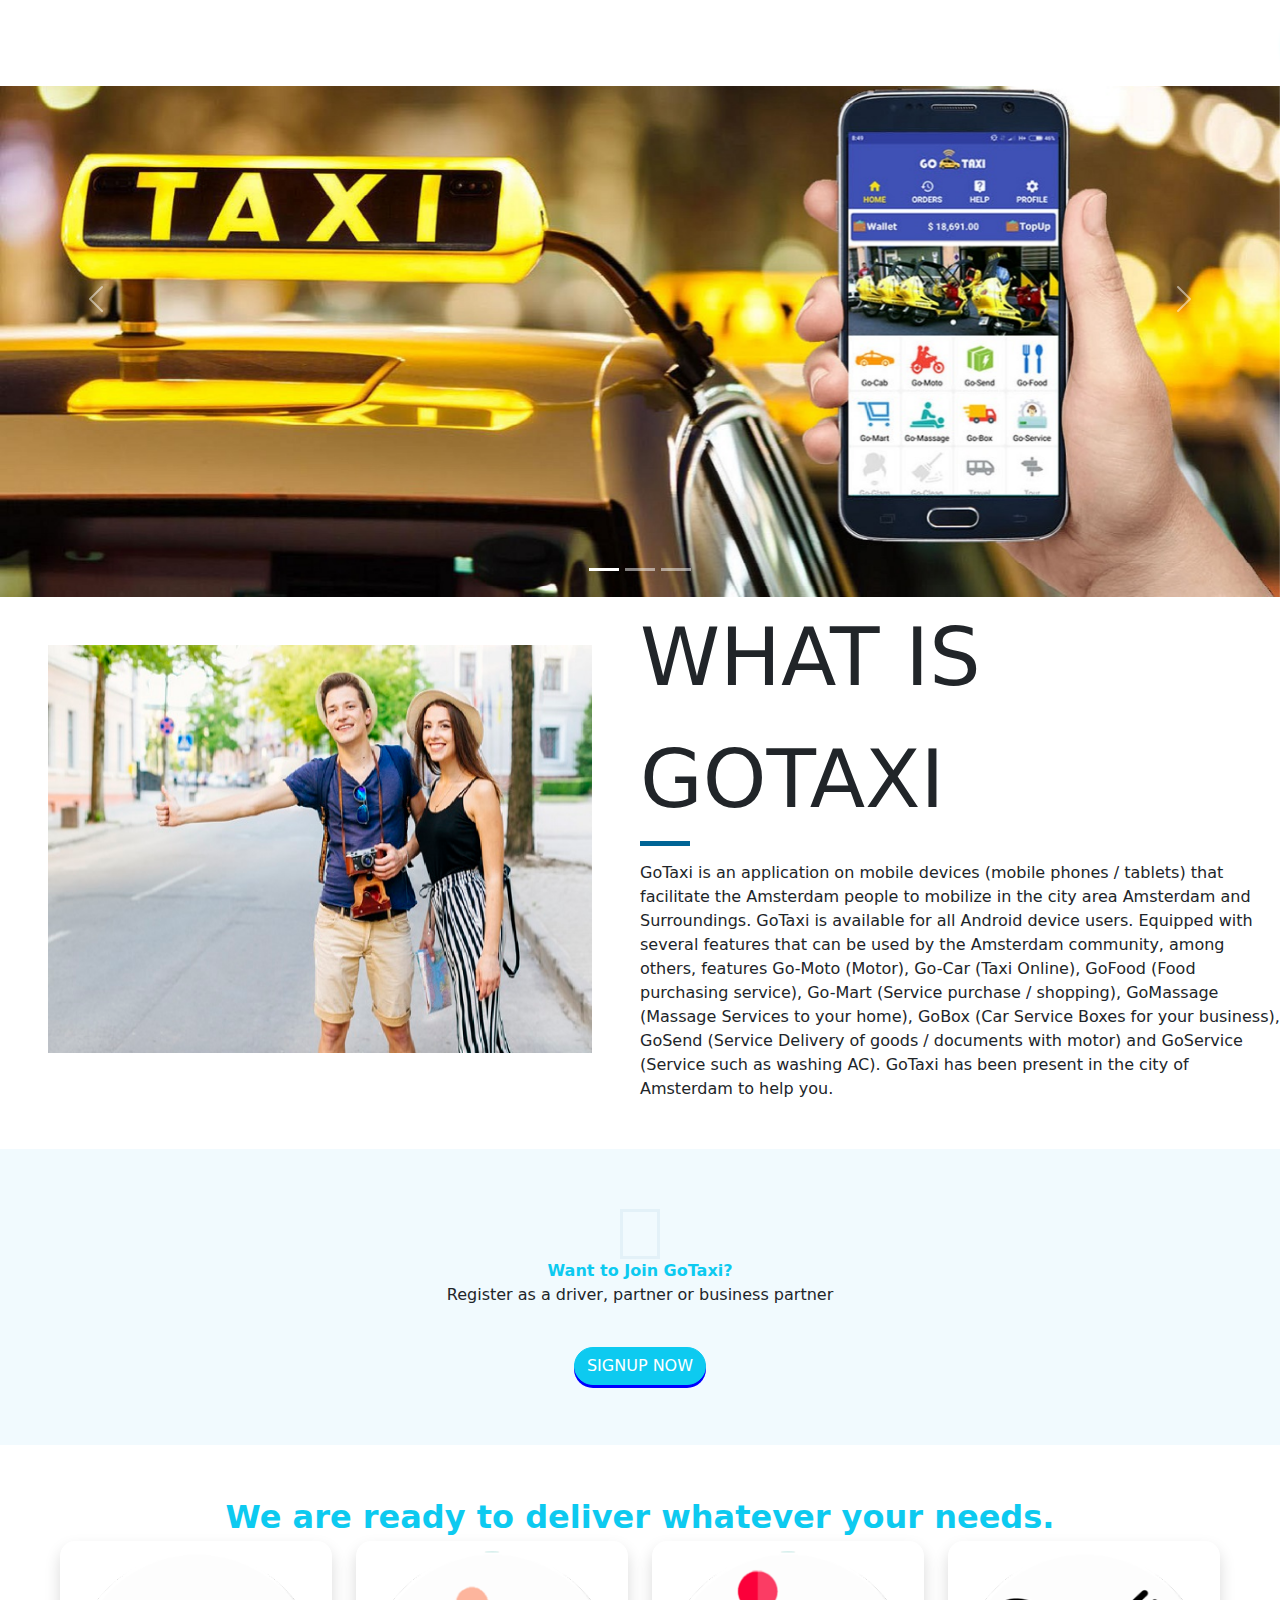
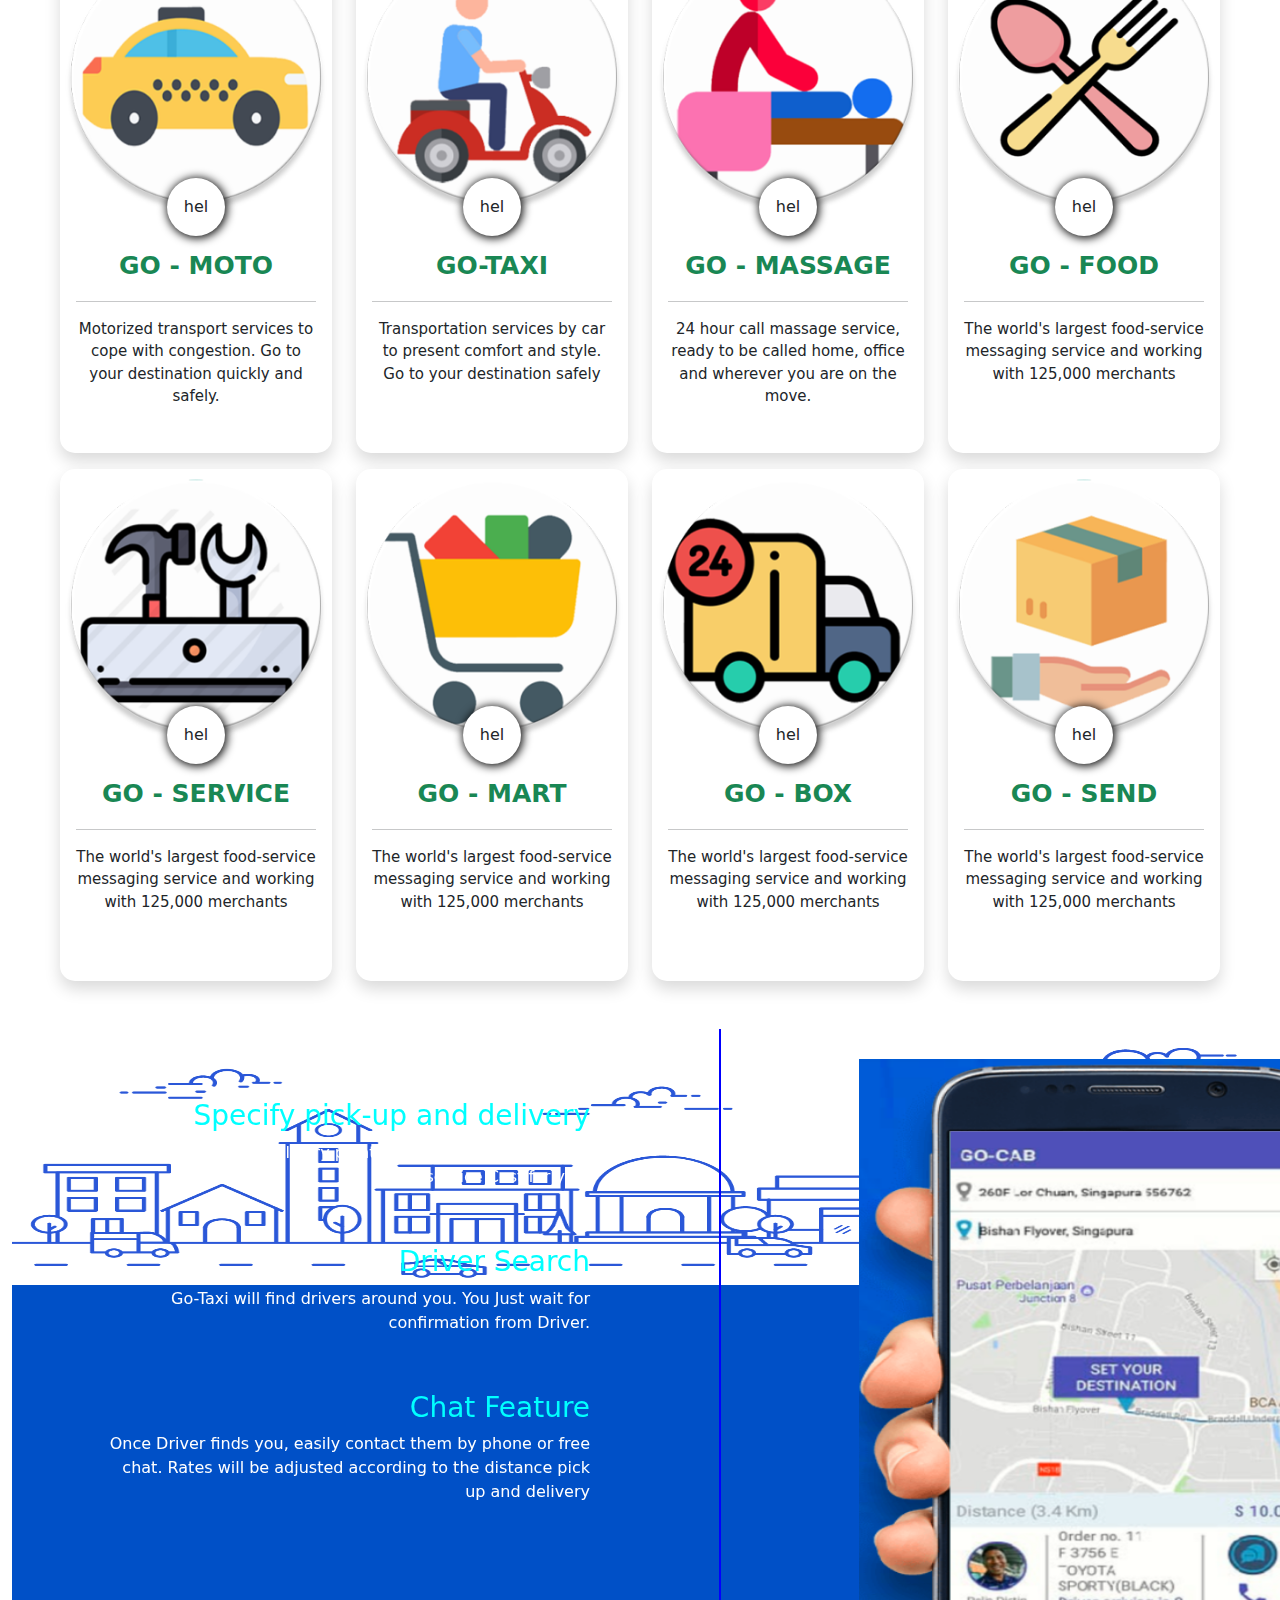
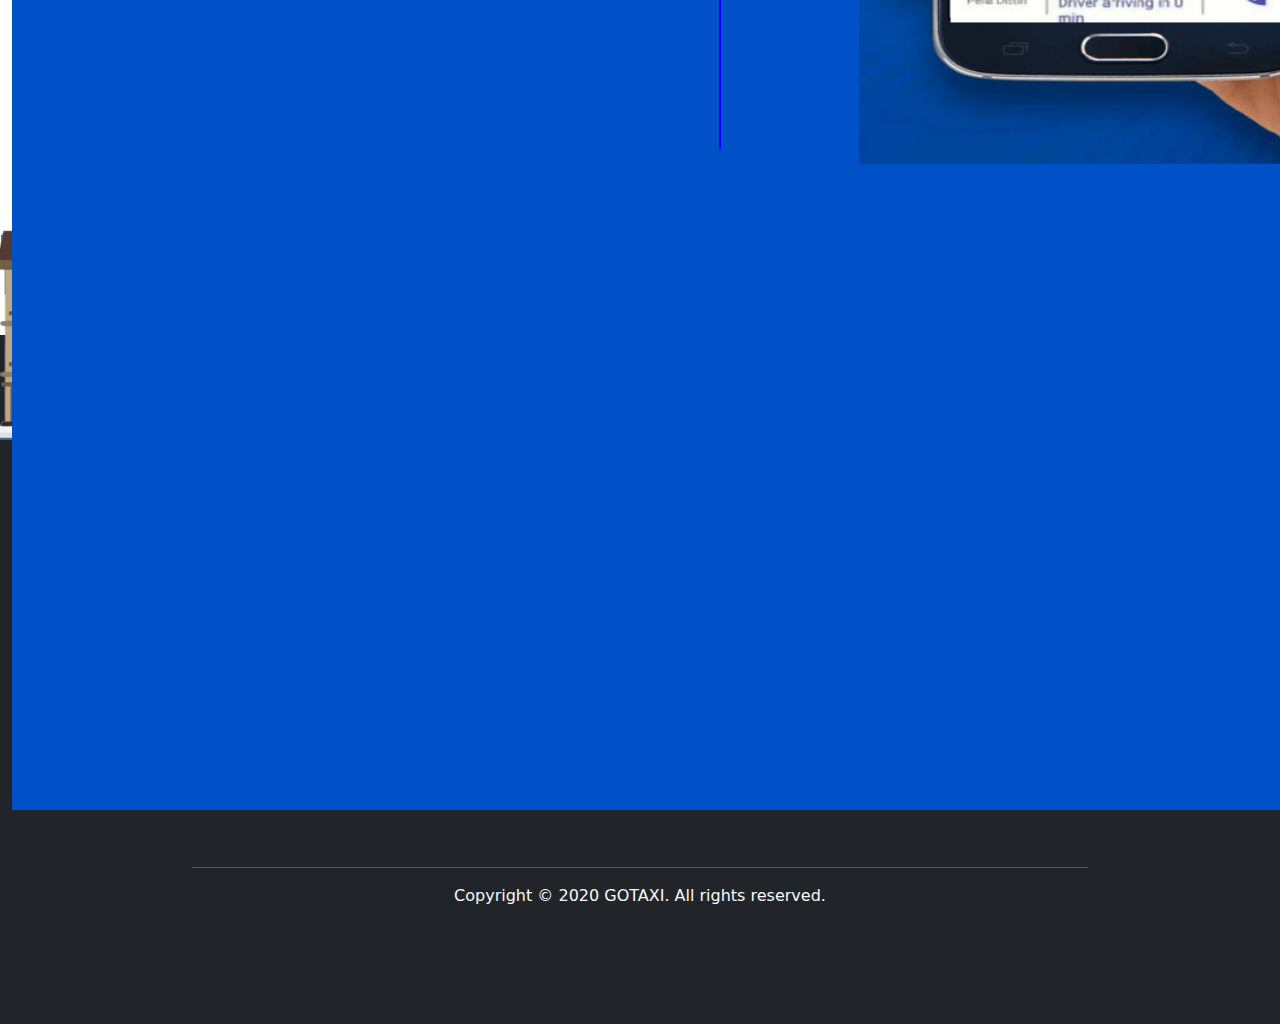
<file: gotaxipictures/index.html>
<!DOCTYPE html>
<html lang="en">

<head>
  <meta charset="UTF-8">
  <meta http-equiv="X-UA-Compatible" content="IE=edge">
  <meta name="viewport" content="width=device-width, initial-scale=1.0">
  <title>Document</title>
  <!-- <link rel="stylesheet" href="bootstrap-5.2.0-beta1-dist/css/bootstrap.css">
    <link rel="stylesheet" href="bootstrap-5.2.0-beta1-dist/js/bootstrap.js"> -->
  <link rel="stylesheet" href="https://cdn.jsdelivr.net/npm/bootstrap@5.2.0/dist/css/bootstrap.min.css">
  <script src="https://cdn.jsdelivr.net/npm/bootstrap@5.1.3/dist/js/bootstrap.bundle.min.js"
    integrity="sha384-ka7Sk0Gln4gmtz2MlQnikT1wXgYsOg+OMhuP+IlRH9sENBO0LRn5q+8nbTov4+1p"
    crossorigin="anonymous"></script>
  <link rel="stylesheet" href="./index.css">
</head>

<body>
  <nav class="navbar navbar-expand-lg bg-white fixed-top">
    <div class="container-fluid col-lg-12 col-md-6 col-sm-12">
      <!-- <a class="navbar-brand" href="#">Navbar</a> -->
      <button class="navbar-toggler" type="button" data-bs-toggle="collapse" data-bs-target="#navbarNav"
        aria-controls="navbarNav" aria-expanded="false" aria-label="Toggle navigation">
        <span class="navbar-toggler-icon"></span>
      </button>
      <div class="collapse navbar-collapse" id="navbarNav">
        <ul class="navbar-nav leff ">
          <li class="nav-item">
            <button class=" get ms-3 rounded-pill btn btn-info "> <a class="nav-link text-white p-1" href="">USER
                APK</a> </button>
          </li>
          <li class="nav-item">
            <button class=" get ms-3 rounded-pill btn btn-info"> <a class="nav-link text-white p-1" href="">DRIVER
                APK</a> </button>
          </li>
          <li class="nav-item">
            <button class=" get ms-3 rounded-pill  btn btn-info"> <a class="nav-link text-white p-1" href="">JOIN
                DRIVER</a> </button>
          </li>
        </ul>
      </div>
    </div>
  </nav>
  <div>
    <div id="carouselExampleIndicators" class="carousel slide" data-bs-ride="true">
      <div class="carousel-indicators">
        <button type="button" data-bs-target="#carouselExampleIndicators" data-bs-slide-to="0" class="active"
          aria-current="true" aria-label="Slide 1"></button>
        <button type="button" data-bs-target="#carouselExampleIndicators" data-bs-slide-to="1"
          aria-label="Slide 2"></button>
        <button type="button" data-bs-target="#carouselExampleIndicators" data-bs-slide-to="2"
          aria-label="Slide 3"></button>
      </div>
      <div class="carousel-inner">
        <div class="carousel-item active">
          <img src="/gotaxipictures/asset.jpg" class="d-block w-100" alt="...">
        </div>
        <div class="carousel-item">
          <img src="/gotaxipictures/asset2.jpg" class="d-block w-100" alt="...">
        </div>
        <div class="carousel-item">
          <img src="/gotaxipictures/twoasset.jpg" class="d-block w-100" alt="...">
        </div>
      </div>
      <button class="carousel-control-prev" type="button" data-bs-target="#carouselExampleIndicators"
        data-bs-slide="prev">
        <span class="carousel-control-prev-icon" aria-hidden="true"></span>
        <span class="visually-hidden">Previous</span>
      </button>
      <button class="carousel-control-next" type="button" data-bs-target="#carouselExampleIndicators"
        data-bs-slide="next">
        <span class="carousel-control-next-icon" aria-hidden="true"></span>
        <span class="visually-hidden">Next</span>
      </button>
    </div>
    <div class="d-lg-flex d-sm-block">
      <div class="">
        <img src="/gotaxipictures/four asset.jpg" class="p-lg-5 p-sm-0 col-sm-4 col-lg-12 h-100" style=" height: 50vh;"
          alt="">
      </div>
      <div class="col-lg-6 col-md-6 col-sm-12">
        <p class="fs-sm-5" style="font-size: 9vh;">WHAT IS GOTAXI</p>
        <div style="height: 5px; width: 50px; background-color: #006495; transform: translateY(-15px);"></div>
        <span>GoTaxi is an application on mobile devices (mobile phones / tablets) that facilitate the Amsterdam people
          to mobilize in the city area Amsterdam and Surroundings. GoTaxi is available for all Android device users.
          Equipped with several features that can be used by the Amsterdam community, among others, features Go-Moto
          (Motor), Go-Car (Taxi Online), GoFood (Food purchasing service), Go-Mart (Service purchase / shopping),
          GoMassage (Massage Services to your home), GoBox (Car Service Boxes for your business), GoSend (Service
          Delivery of goods / documents with motor) and GoService (Service such as washing AC). GoTaxi has been present
          in the city of Amsterdam to help you.</span>
      </div>
    </div>
    <div class="container-fluid want mt-5 col-lg-12 col-md-6 col-sm-12">
      <div class="col-lg-6 col-md-6 col-sm-12 m-auto text-center">
        <div style="height: 50px; width: 40px; border: solid #E3F1F8; margin: auto;"></div>
        <b class="text-info ">Want to Join GoTaxi?</b>
        <p>Register as a driver, partner or business partner</p>
        <button class="btn btn-info text-white come rounded-pill mt-4">SIGNUP NOW</button>
      </div>
    </div>

    <!-- cards component -->



    <section class="container-fluid">

      <img class="position-absolute w-100 ff" style="  height:30vh; margin-top:20vh;" src="/gotaxipictures/banner.png"
        alt="">
      <div class="position-absolute container-fluid ff1"></div>
      <div class=" fs-2 p-5 text-center" style="z-index: 1;">
        <b class="text-info ">We are ready to deliver whatever your needs.</b>
        <div class="flex nn">
          <div class="card-body col-sm-12 col-lg-4 col-md-12  shadow hove">
            <img src="/gotaxipictures/fiveasset.png" class="card-img-top" alt="...">
            <button class="btnn btn p-3 rounded-pill">hel</button>
            <div class="p-3 " style="transform: translateY(-40px);">
              <p class="text-success" style="font-size: 25px; "><b>GO - MOTO</b></p>
              <hr>
              <p class="size">Motorized transport services to cope with congestion. Go to your destination quickly and
                safely.</p>
            </div>
          </div>

          <div class="card-body col-sm-12 col-lg-4 col-md-12 mt-3 mt-lg-0 ms-sm-0 shadow ms-lg-4 hove">
            <img src="/gotaxipictures/sixasset.png" class="card-img-top" alt="...">
            <button class="btnn btn p-3 rounded-pill">hel</button>
            <div class="p-3 " style="transform: translateY(-40px);">
              <p class="text-success" style="font-size: 25px; "><b>GO-TAXI</b></p>
              <hr>
              <p class="size">Transportation services by car to present comfort and style. Go to your destination safely
              </p>
            </div>
          </div>

          <div class="card-body shadow ms-lg-4 col-sm-12 mt-3 col-lg-4 col-md-12 mt-sm-3 mt-lg-0 ms-sm-0 hove">
            <img src="/gotaxipictures/sevenasset.png" class="card-img-top" alt="...">
            <button class="btnn btn p-3 rounded-pill">hel</button>
            <div class="p-3 " style="transform: translateY(-40px);">
              <p class="text-success" style="font-size: 25px; "><b>GO - MASSAGE</b></p>
              <hr>
              <p class="size">24 hour call massage service, ready to be called home, office and wherever you are on the move.
              </p>
            </div>
          </div>

          <div class="card-body shadow ms-lg-4 hove mt-3 col-md-12 col-sm-12 col-lg-4 col-md-6 mt-sm-3 mt-lg-0 ms-sm-0">
            <img src="/gotaxipictures/eightasset.png" class="card-img-top" alt="...">
            <button class="btnn btn p-3 rounded-pill">hel</button>
            <div class="p-3 " style="transform: translateY(-40px);">
              <p class="text-success" style="font-size: 25px; "><b>GO - FOOD</b></p>
              <hr>
              <p class="size">The world's largest food-service messaging service and working with 125,000 merchants
              </p>
            </div>
          </div>

          <div class="card-body shadow mt-4 hove col-md-12 col-sm-12 col-lg-4 col-md-6 mt-sm-3  ms-sm-0">
            <img src="/gotaxipictures/nineasset.png" class="card-img-top" alt="...">
            <button class="btnn btn p-3 rounded-pill">hel</button>
            <div class="p-3 " style="transform: translateY(-40px);">
              <p class="text-success" style="font-size: 25px; "><b>GO - SERVICE</b></p>
              <hr>
              <p class="size">The world's largest food-service messaging service and working with 125,000 merchants
              </p>
            </div>
          </div>
          <div class="card-body shadow ms-lg-4 mt-4 hove col-md-12 col-sm-12 col-lg-4 col-md-6 mt-sm-3 hove ms-sm-0">
            <img src="/gotaxipictures/tenasset.png" class="card-img-top" alt="...">
            <button class="btnn btn p-3 rounded-pill">hel</button>
            <div class="p-3 " style="transform: translateY(-40px);">
              <p class="text-success" style="font-size: 25px; "><b>GO - MART</b></p>
              <hr>
              <p class="size">The world's largest food-service messaging service and working with 125,000 merchants
              </p>
            </div>
          </div>
          <div class="card-body shadow ms-lg-4 mt-4 hove col-sm-12 col-md-12 col-lg-4 col-md-6 mt-sm-3  ms-sm-0 hove">
            <img src="/gotaxipictures/elevenasset.png" class="card-img-top" alt="...">
            <button class="btnn btn p-3 rounded-pill">hel</button>
            <div class="p-3 " style="transform: translateY(-40px);">
              <p class="text-success" style="font-size: 25px; "><b>GO - BOX</b></p>
              <hr>
              <p class="size">The world's largest food-service messaging service and working with 125,000 merchants
              </p>
            </div>
          </div>
          <div class="card-body shadow ms-lg-4 mt-4 hove col-sm-12 col-md-12 col-lg-4 col-md-6 mt-sm-3  ms-sm-0 hove">
            <img src="/gotaxipictures/twelveasset.png" class="card-img-top" alt="...">
            <button class="btnn btn p-3 rounded-pill">hel</button>
            <div class="p-3 " style="transform: translateY(-40px);">
              <p class="text-success" style="font-size: 25px; "><b>GO - SEND</b></p>
              <hr>
              <p class="size">The world's largest food-service messaging service and working with 125,000 merchants
              </p>
            </div>
          </div>
        </div>

      </div>


      <!-- anim -->
      <div class="container-fluid">
        <div class="row">
          <div class="col-lg-4 col-sm-12">
            <div class="px-4 d-flex d-lg-block">

              <ul class="" style="list-style-type: none;">
                <div aria-live="polite" class="" style=" padding: 50px 0px;">
                  <div class="" style="opacity: 1; height: 306px; transform: translate3d(0px, 0px, 0px);"
                    role="listbox">
                    <li class="slick-slide1" style="width: 530px;">
                      <h3 class="sub-heading">Specify pick-up and delivery</h3>
                      <p>
                        Specify pick-up and delivery points. Go-Taxi will estimate the service Cost for you. </p>
                    </li>
                    <li class="slick-slide2" style="width: 530px;">
                      <h3 class="sub-heading">Driver Search</h3>
                      <p>
                        Go-Taxi will find drivers around you. You Just wait for confirmation from Driver. </p>
                    </li>
                    <li class="slick-slide3" style="width: 530px;">
                      <h3 class="sub-heading">Chat Feature</h3>
                      <p>
                        Once Driver finds you, easily contact them by phone or free chat. Rates will be adjusted
                        according
                        to the distance pick up and delivery </p>
                    </li>
                  </div>
                </div>
              </ul>
            </div>
          </div>
          <div class="lin"></div>
          <div class="col-lg-4">
            <div class="px-4 d-lg-block d-sm-none">

              <img class="got" style="position: relative;" src="/gotaxipictures/hand.PNG" alt="">
            </div>
          </div>
        </div>
      </div>
    </section>
    <section class="w-100">
      <img class="w-100" src="/gotaxipictures/ilustrasion-scene.png" alt="">
      <img class="cars1" src="/gotaxipictures/ilustrasion-vehicle-02.png" alt="">
      <img class="cars2" src="/gotaxipictures/ilustrasi-vehicle-reverse.png" alt="">

      <div class="container-fluid bg-dark " style="margin-top:-20vh; padding:20vh">
        <div class="d-flex col-lg-12 col-md-6 col-sm-12 ">
          <div style="margin-right: -60px;" class="col-lg-6 col-md-6 col-sm-12">
            <img class="w-50 col-sm-6" src="/gotaxipictures/logo_white.png" alt=""> <br>
            <div class="d-sm-block ">
              <button class="btn btn-light rounded-pill p-2 butt text-secondary">f</button>
              <button class="btn btn-light rounded-pill p-2 butt text-secondary">t</button>
              <button class="btn btn-light rounded-pill p-2 butt text-secondary">in</button>
            </div>
          </div>

          <ul style="list-style-type: none; line-height: 2;" class="col-lg-4 mt-sm-5 col-sm-12">
            <b class="text-white">Company</b>
            <li><a href="" class="text-secondary comp">Home</a></li>
            <li><a href="" class="text-secondary comp">Contact Us</a></li>
            <li><a href="" class="text-secondary comp">F A Q</a></li>
            <li><a href="" class="text-secondary comp">Terms & Condition</a></li>
            <li><a href="" class="text-secondary comp">Privacy Policy</a></li>
          </ul>
          <button class="btn btn-outline-success rounded-pill col-sm-4 join">JOIN A DRIVER</button>
        </div>
        <div class="container col-lg-12 col-sm-6" style="transform:translateY(80px)">
          <hr class="text-light">
          <p class="text-center text-light ">Copyright © 2020 GOTAXI. All rights reserved.</p>
        </div>
      </div>
    </section>
    <div class=""></div>





</body>

</html>
</file>
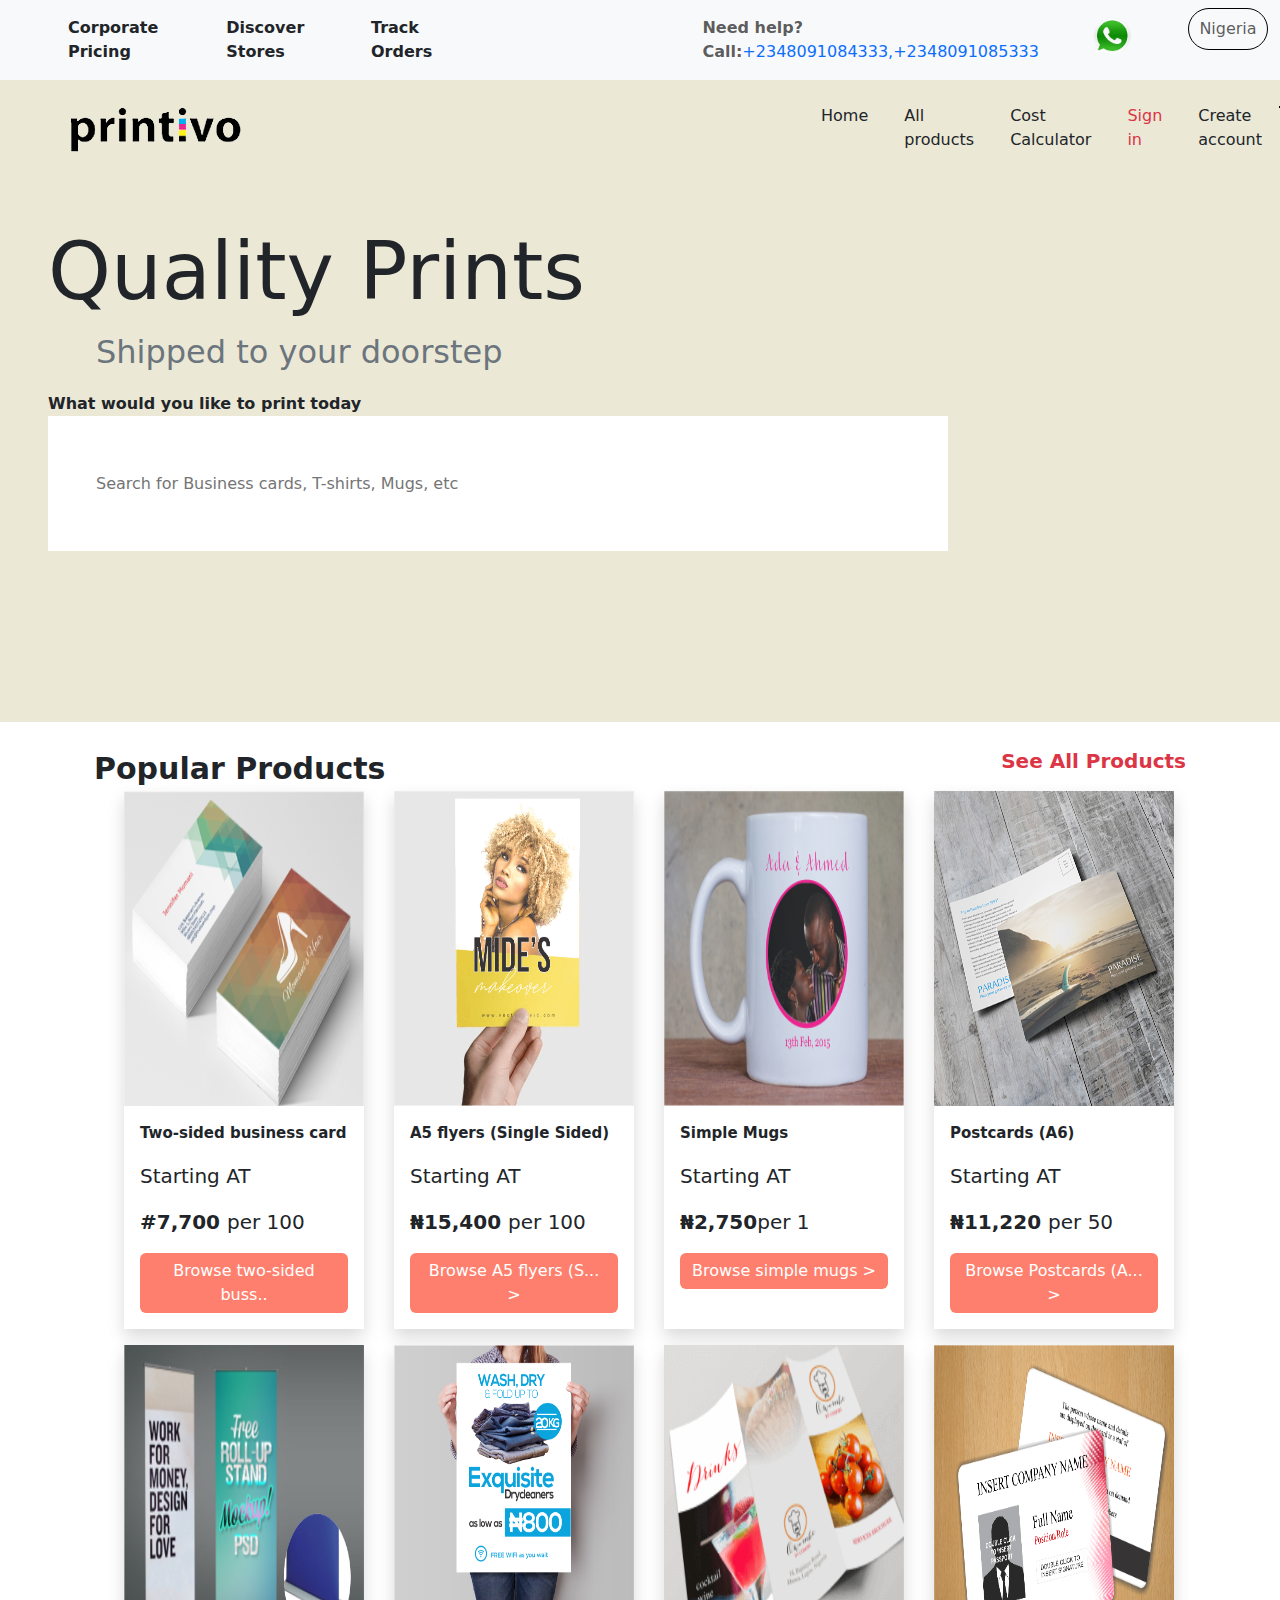
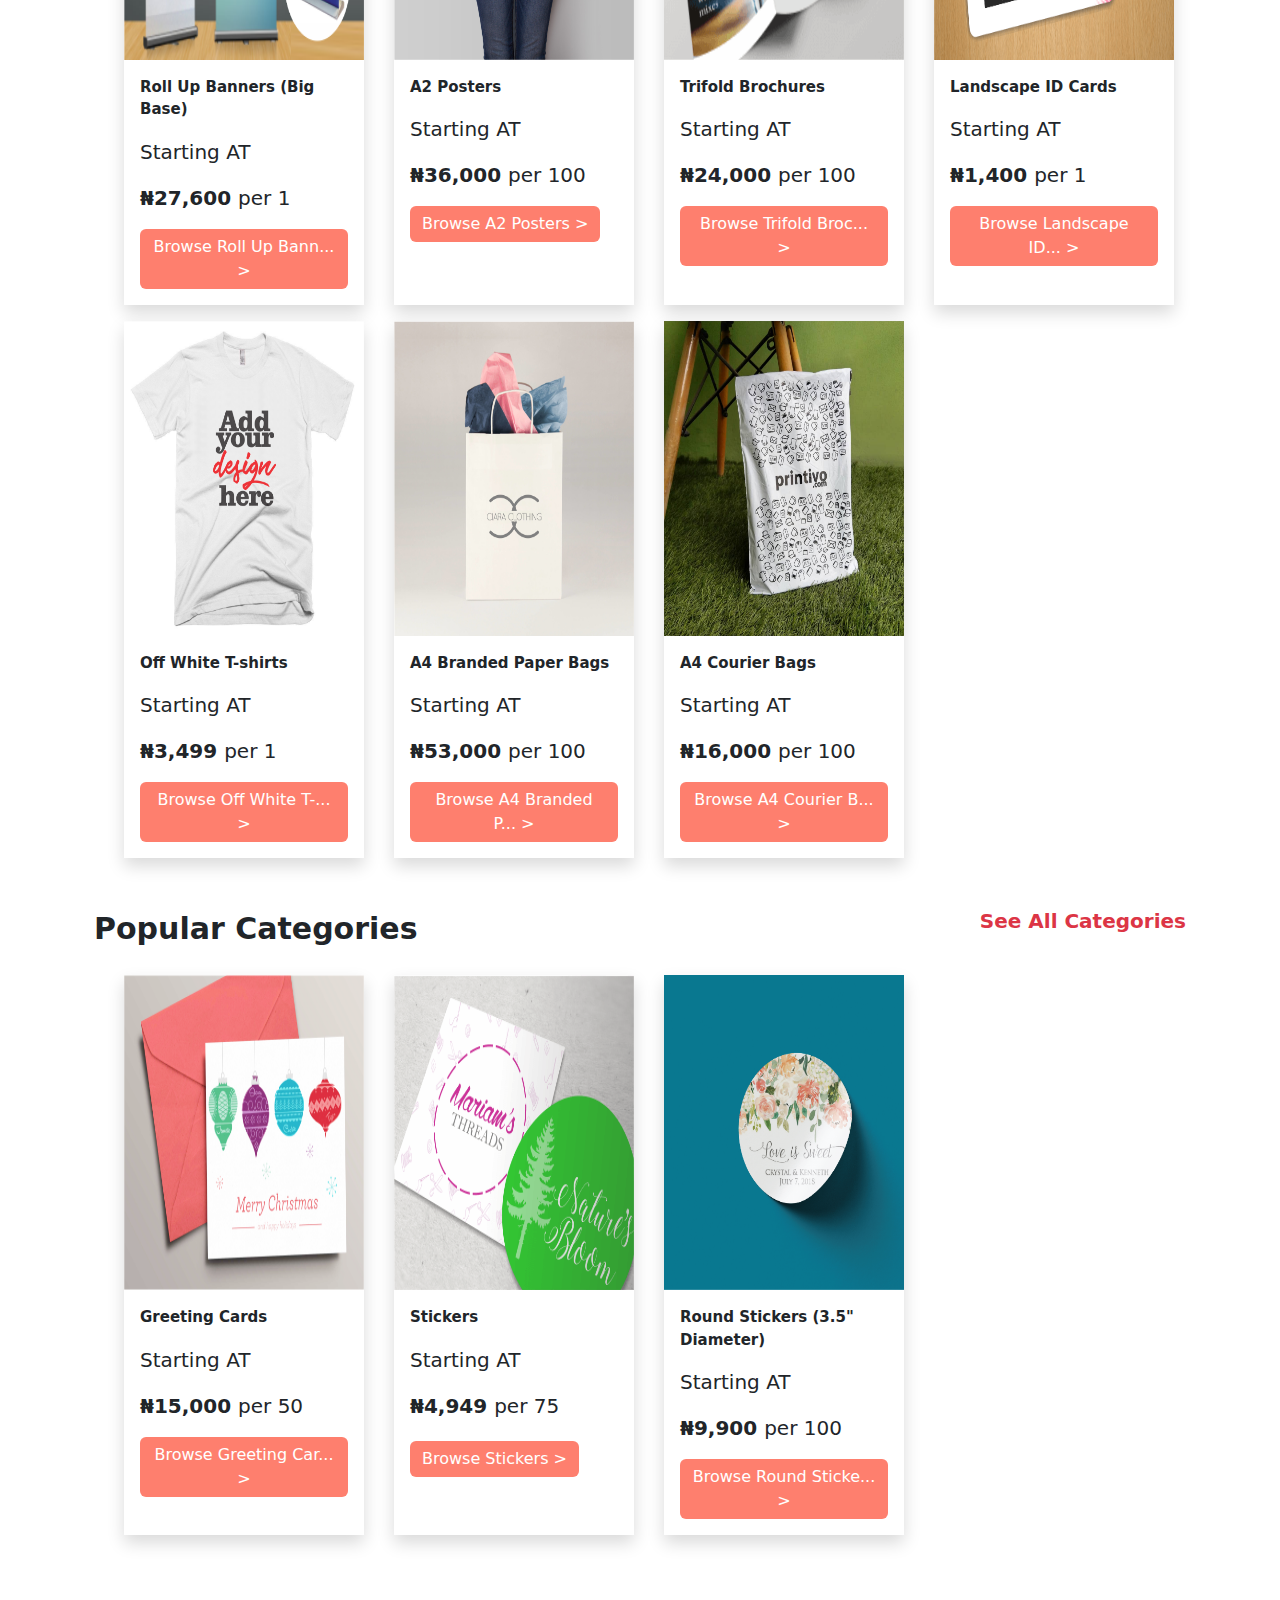
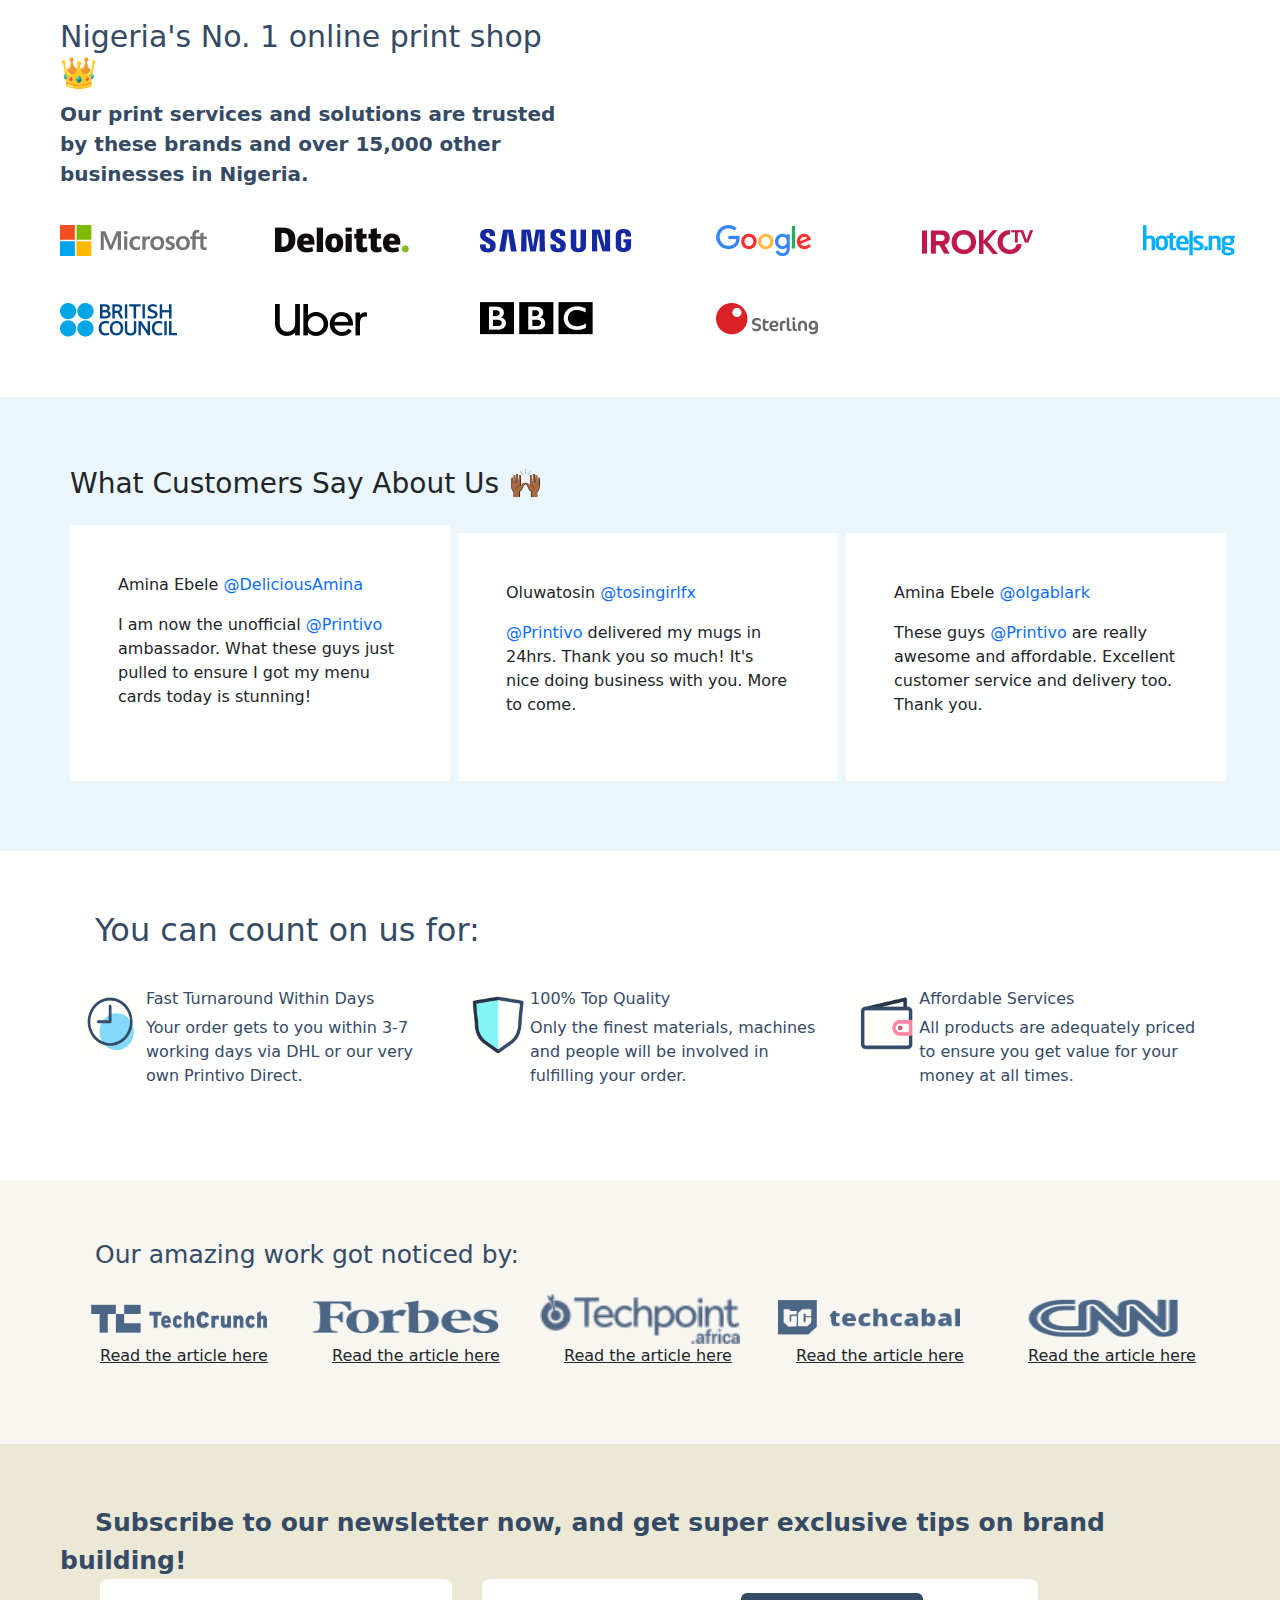
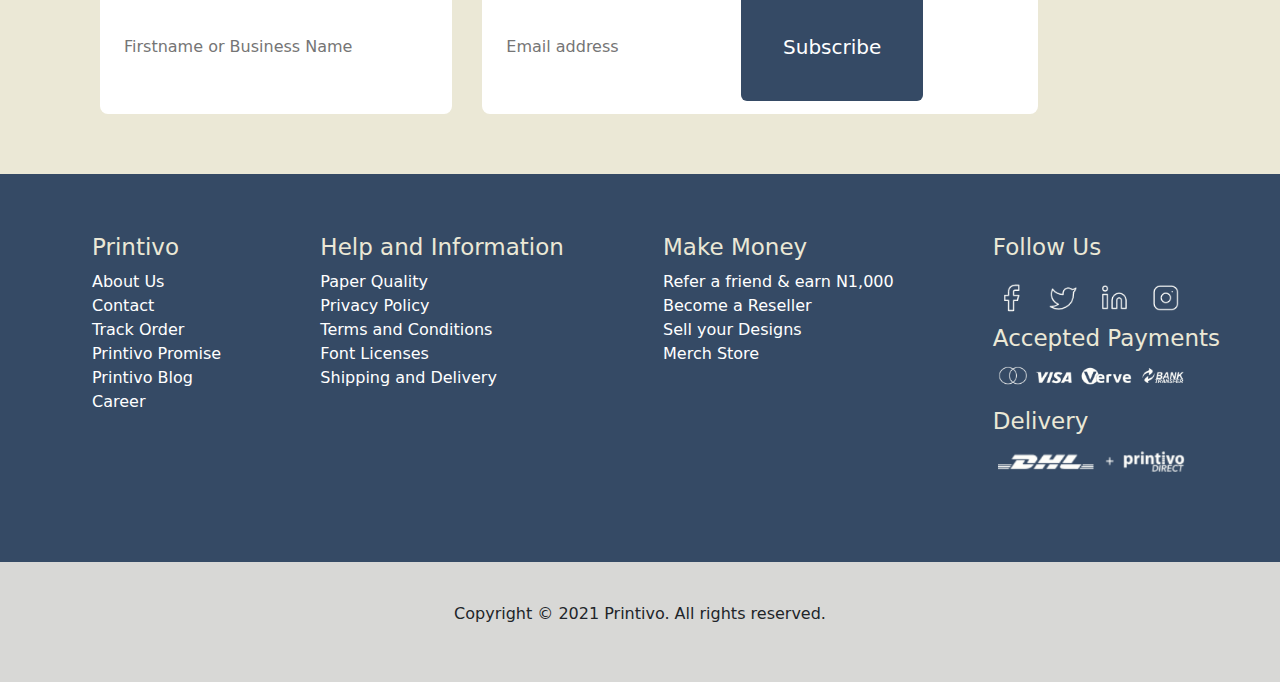
<file: printivo/index.html>
<!DOCTYPE html>
<html lang="en">
<head>
    <meta charset="UTF-8">
    <meta http-equiv="X-UA-Compatible" content="IE=edge">
    <meta name="viewport" content="width=device-width, initial-scale=1.0">
    <title>Document</title>
    <link rel="stylesheet" href="https://cdn.jsdelivr.net/npm/bootstrap@5.2.0/dist/css/bootstrap.min.css">
    <link rel="stylesheet" href="	https://cdn.jsdelivr.net/npm/bootstrap@5.2.0/dist/js/bootstrap.bundle.min.js">
    <!-- <script src="https://cdn.jsdelivr.net/npm/bootstrap@5.1.3/dist/js/bootstrap.bundle.min.js" integrity="sha384-ka7Sk0Gln4gmtz2MlQnikT1wXgYsOg+OMhuP+IlRH9sENBO0LRn5q+8nbTov4+1p" crossorigin="anonymous"></script> -->
    <link rel="stylesheet" href="../printivo/joy.css">
</head>
<body>
    <nav class="navbar navbar-expand bg-light">
        <div class="container-fluid col-lg-12 col-md-12 col-sm-12">
          <!-- <a class="navbar-brand" href="#">Navbar</a> -->
          <button class="navbar-toggler" type="button" data-bs-toggle="collapse" data-bs-target="#navbarNav" aria-controls="navbarNav" aria-expanded="false" aria-label="Toggle navigation">
            <span class="navbar-toggler-icon"></span>
          </button>
          <div class="collapse navbar-collapse col-sm-6" id="navbarNav">
            <ul class="navbar-nav ms-5">
              <li class="nav-item">
                <a class="nav-link text-dark" aria-current="page" href="#"><b>Corporate Pricing</b></a>
              </li>
              <li class="nav-item ms-3">
                <a class="nav-link text-dark" href="#"><b>Discover Stores</b></a>
              </li>
              <li class="nav-item ms-3">
                <a class="nav-link text-dark" href="#"><b>Track Orders</b></a>
              </li>
              <li class="nav-item need">
                <a class="nav-link"><b>Need help? Call:</b><span class="text-primary">+2348091084333,+2348091085333</span></a>
              </li>
              <li class="nav-item">
                <a class="nav-link "><img class="imgg ms-3" src="/printivo/whatsaplogo-removebg-preview.png" alt=""></a>
              </li>
              <li class="nav-item">
                <!-- <a class="nav-link "><img class="imgg" src="./printivo/whatsaplogo-removebg-preview.png" 
                    alt=""></a> -->
                    <button class="btn btn-light ms-5 nav-link rounded-pill butt">Nigeria</button>
              </li>
            </ul>
          </div>
        </div>
      </nav>
      <div >
        <div class="col-md-6 col-lg-12 col-sm-12">
            <div class=" bgg">
                <nav class="navbar navbar-expand-lg ">
                    <div class="container-fluid p-2">
                      <img class="ms-5" src="/printivo/download-removebg-preview-removebg-preview.png" alt="">
                      <button class="navbar-toggler" type="button" data-bs-toggle="collapse" data-bs-target="#navbarSupportedContent" aria-controls="navbarSupportedContent" aria-expanded="false" aria-label="Toggle navigation">
                        <span class="navbar-toggler-icon"></span>
                      </button>
                      <div class="collapse navbar-collapse" id="navbarSupportedContent">
                        <ul class="navbar-nav me-auto mb-2 mb-lg-0 left">
                          <li class="nav-item">
                            <a class="nav-link text-dark" aria-current="page" href="#">Home</a>
                          </li>
                          <li class="nav-item">
                            <a class="nav-link text-dark" href="#">All products</a>
                          </li>
                          <li class="nav-item">
                            <a class="nav-link text-dark">Cost Calculator</a>
                          </li>
                          <li class="nav-item">
                            <a class="nav-link text-danger">Sign in</a>
                          </li>
                          <li class="nav-item">
                            <a class="nav-link text-dark">Create account</a>
                          </li>
                          <li class="nav-item">
                            <img class="nav-link" src="/printivo/icons8-shopping-cart-24.png" alt="">
                          </li>
                        </ul>
                      </div>
                    </div>
                  </nav>
                  <div class="p-5 d-flex">
                    <div class="">
                      <h1>Quality Prints</h1>
                  <p class="text-secondary fs-2 ms-5">Shipped to your doorstep</p>
                  <div>
                      <b>What would you like to print today</b> <br>
                      <input type="text" class="p-5 inp" placeholder="Search for Business cards, T-shirts, Mugs, etc">
                  </div>
                  </div>
                  <div>
                      <img class="hand" src="/printivo/hand.PNG" alt="">
                  </div>
                  </div>
            </div>
        </div>
      </div>
      <!-- popular products section -->
      <div class=" p-4 container col-sm-12 col-lg-12 col-md-6">
        <b class="popular">Popular Products</b>
        <a class="damn text-danger fs-5 "><b>See All Products</b></a>

        <div class="flex">
          
        <div class="shadow col-sm-12 col-md-6 col-lg-6 leff" >
          <div class="card-body">
            <img src="/printivo/1440201227_two-sided-business-cards-by-printivo.png" class="card-img-top hove" alt="...">
            <div class="p-3 ">
              <p class="" style="font-size: 15px;"><b>Two-sided business card</b></p>
            <p class="card-text mt-3 fs-5">Starting AT</p>
            <p class="card-text fs-5"><b>#7,700 </b>per 100</p>
            <a href="#" class="btn btn-primary browse">Browse two-sided buss..</a>
            </div>
          </div>
        </div>
        <div class="shadow col-sm-6 col-md-6 col-lg-12 lef" >
          <div class="card-body">
            <img src="/printivo/1572522725_flyer-1sided.png" class="card-img-top hove" alt="...">
            <div class="p-3 ">
              <p class="" style="font-size: 15px;"><b>A5 flyers (Single Sided)</b><p5>
            <p class="card-text mt-3 fs-5">Starting AT</p>
            <p class="card-text fs-5"><b>₦15,400 </b>per 100</p>
            <a href="#" class="btn btn-primary browse">Browse A5 flyers (S... ></a>
            </div>
          </div>
        </div>
        <div class="shadow col-sm-6 col-md-6 col-lg-12 lef" >
          <div class="card-body">
            <img src="/printivo/1438623577_simple Mugs.png" class="card-img-top hove" alt="...">
            <div class="p-3 ">
              <p class="" style="font-size: 15px;"><b>Simple Mugs</b></p>
            <p class="card-text mt-3 fs-5">Starting AT</p>
            <p class="card-text fs-5"><b>₦2,750</b>per 1</p>
            <a href="#" class="btn btn-primary browse">Browse simple mugs ></a>
            </div>
          </div>
        </div>

        <div class="shadow col-sm-6 col-md-6 col-lg-12 lef" >
          <div class="card-body">
            <img src="/printivo/1439790190_postcard.jpg" class="card-img-top hove" alt="...">
            <div class="p-3 ">
              <p class="" style="font-size: 15px;"><b>Postcards (A6)</b></p>
            <p class="card-text mt-3 fs-5">Starting AT</p>
            <p class="card-text fs-5"><b>₦11,220  </b>per 50</p>
            <a href="#" class="btn btn-primary browse">Browse Postcards (A... ></a>
            </div>
          </div>
        </div>


        <div class="shadow col-sm-6 col-md-6 col-lg-12 leff  mt-3" >
          <div class="card-body">
            <img src="/printivo/1446183154_big rollup banner.png" class="card-img-top hove" alt="...">
            <div class="p-3 ">
              <p class="" style="font-size: 15px;"><b>Roll Up Banners (Big Base)</b></p>
            <p class="card-text mt-3 fs-5">Starting AT</p>
            <p class="card-text fs-5"><b>₦27,600 </b>per 1</p>
            <a href="#" class="btn btn-primary browse">Browse Roll Up Bann... ></a>
            </div>
          </div>
        </div>
        <div class="shadow col-sm-6 col-md-6 col-lg-12 lef mt-3" >
          <div class="card-body">
            <img src="/printivo/1572259118_product-5-(1).png" class="card-img-top hove" alt="...">
            <div class="p-3 ">
              <p class="" style="font-size: 15px;"><b>A2 Posters</b></p>
            <p class="card-text mt-3 fs-5">Starting AT</p>
            <p class="card-text fs-5"><b>₦36,000  </b>per 100</p>
            <a href="#" class="btn btn-primary browse">Browse A2 Posters ></a>
            </div>
          </div>
        </div>
        <div class="shadow col-sm-6 col-md-6 col-lg-12 lef mt-3" >
          <div class="card-body">
            <img src="/printivo/1473167305_trifold-brochure-printing.png" class="card-img-top hove" alt="...">
            <div class="p-3 ">
              <p class="" style="font-size: 15px;"><b>Trifold Brochures</b></p>
            <p class="card-text mt-3 fs-5">Starting AT</p>
            <p class="card-text fs-5"><b>₦24,000 </b>per 100</p>
            <a href="#" class="btn btn-primary browse">Browse Trifold Broc... ></a>
            </div>
          </div>
        </div>
        <div class="shadow col-sm-6 col-md-6 col-lg-12 lef mt-3" >
          <div class="card-body">
            <img src="/printivo/1456215784_12.png" class="card-img-top hove" alt="...">
            <div class="p-3 ">
              <p class="" style="font-size: 15px;"><b>Landscape ID Cards</b></p>
            <p class="card-text mt-3 fs-5">Starting AT</p>
            <p class="card-text fs-5"><b>₦1,400 </b>per 1</p>
            <a href="#" class="btn btn-primary browse">Browse Landscape ID... ></a>
            </div>
          </div>
        </div>
        <div class="shadow col-sm-6 col-md-6 col-lg-12 leff mt-3" >
          <div class="card-body">
            <img src="/printivo/1485151940_White-tshirt.png" class="card-img-top hove" alt="...">
            <div class="p-3 ">
              <p class="" style="font-size: 15px;"><b>Off White T-shirts</b></p>
            <p class="card-text mt-3 fs-5">Starting AT</p>
            <p class="card-text fs-5"><b>₦3,499 </b>per 1</p>
            <a href="#" class="btn btn-primary browse">Browse Off White T-... ></a>
            </div>
          </div>
        </div>
        <div class="shadow col-sm-6 col-md-6 col-lg-12 lef mt-3" >
          <div class="card-body">
            <img src="/printivo/1572258123_product-3-(1).png" class="card-img-top hove" alt="...">
            <div class="p-3 ">
              <p class="" style="font-size: 15px;"><b>A4 Branded Paper Bags</b></p>
            <p class="card-text mt-3 fs-5">Starting AT</p>
            <p class="card-text fs-5"><b>₦53,000 </b> per 100</p>
            <a href="#" class="btn btn-primary browse">Browse A4 Branded P... ></a>
            </div>
          </div>
        </div>
        <div class="shadow col-sm-6 col-md-6 col-lg-12 lef mt-3" >
          <div class="card-body">
            <img src="/printivo/1607424257_63f28e7a-da1d-4685-a297-964e186a2170.jpeg" class="card-img-top hove" alt="...">
            <div class="p-3 ">
              <p class="" style="font-size: 15px;"><b>A4 Courier Bags</b></p>
            <p class="card-text mt-3 fs-5">Starting AT</p>
            <p class="card-text fs-5"><b>₦16,000 </b> per 100</p>
            <a href="#" class="btn btn-primary browse">Browse A4 Courier B... ></a>
            </div>
          </div>
        </div>

        </div>

    </div>
    <!-- popular categories section -->
    <div class="fs-3 p-4  container">
      <b class="popular">Popular Categories</b>
      <a class="damn text-danger fs-5 "><b>See All Categories</b></a>

      <div class="flex mt-4">
        
      <div class="shadow leff" >
        <div class="card-body">
          <img src="/printivo/1473159158_Christmas-card-for-this-wonderful-season.png" class="card-img-top hove" alt="...">
          <div class="p-3 ">
            <p class="" style="font-size: 15px;"><b>Greeting Cards</b></p>
          <p class="card-text mt-3 fs-5">Starting AT</p>
          <p class="card-text fs-5"><b>₦15,000  </b>per 50</p>
          <a href="#" class="btn btn-primary browse">Browse Greeting Car... ></a>
          </div>
        </div>
      </div>
      <div class="shadow lef" >
        <div class="card-body">
          <img src="/printivo/1473165427_stickers.png" class="card-img-top hove" alt="...">
          <div class="p-3 ">
            <p class="" style="font-size: 15px;"><b>Stickers</b><p5>
          <p class="card-text mt-3 fs-5">Starting AT</p>
          <p class="card-text fs-5"><b>₦4,949 </b>per 75</p>
          <a href="#" class="btn btn-primary browse">Browse Stickers ></a>
          </div>
        </div>
      </div>
      <div class="shadow lef" >
        <div class="card-body">
          <img src="/printivo/1656003107_social-media--15.png" class="card-img-top hove" alt="...">
          <div class="p-3 ">
            <p class="" style="font-size: 15px;"><b>Round Stickers (3.5" Diameter)</b></p>
          <p class="card-text mt-3 fs-5">Starting AT</p>
          <p class="card-text fs-5"><b>₦9,900 </b>per 100</p>
          <a href="#" class="btn btn-primary browse">Browse Round Sticke... ></a>
          </div>
        </div>
      </div>
      </div>
    </div>
    <!-- nigeria's online pinting section -->
      <div class=" col-lg-6 col-md-6 col-sm-12 niger">
        <h4>Nigeria's No. 1 online print shop 👑</h4>
        <b class="fs-5">Our print services and solutions are trusted by these brands and over 15,000 other businesses in Nigeria.</b>
        <img class="mt-4 micro" src="/printivo/microsoft logo.png" alt="">
      </div>
      <!-- what customers say about us section -->
      <div class="container-fluid what">
        <h3>What Customers Say About Us 🙌🏾</h3>
        <div class="disp mt-3">
          <div class="col-lg-4 col-md-6 col-sm-12 mt-2  p-5 bg-white">
            <p>Amina Ebele <span class="text-primary">@DeliciousAmina</span></p>
            <p>I am now the unofficial <span class="text-primary">@Printivo </span> ambassador. What these guys just pulled to ensure I got my menu cards today is stunning!</p>
          </div>
          <div class="col-lg-4 col-md-6 col-sm-12 mt-3 ms-2 p-5 bg-white">
            <p>Oluwatosin <span class="text-primary">@tosingirlfx</span></p>
            <p><span class="text-primary">@Printivo </span> delivered my mugs in 24hrs. Thank you so much! It's nice doing business with you. More to come.</p>
          </div>
          <div class="col-lg-4 col-md-6 col-sm-12 mt-3 p-5 ms-2 bg-white">
            <p>Amina Ebele <span class="text-primary">@olgablark</span></p>
            <p>These guys <span class="text-primary">@Printivo </span> are really awesome and affordable. Excellent customer service and delivery too. Thank you.</p>
          </div>
        </div>
      </div>

      <!-- you can count on us section -->
      <div class="niger">
        <h3 class="nige fs-2">You can count on us for:</h3>
        <div class="disp">
          <div class="col-lg-4 col-md-6 col-sm-12 p-3 mt-3 d-flex" >
            <img class="print" src="/printivo/time.PNG" alt="">
            <div>
              <h6>Fast Turnaround Within Days</h6>
            <p>Your order gets to you within 3-7 working days via DHL or our very own Printivo Direct.</p>
            </div>
          </div>
          <div class="col-lg-4 col-md-6 col-sm-12 p-3 mt-3 d-flex" >
            <img class="print" src="/printivo/shield.PNG" alt="">
            <div>
              <h6>100% Top Quality</h6>
            <p>Only the finest materials, machines and people will be involved in fulfilling your order.
            </p>
            </div>
          </div>
          <div class="col-lg-4 col-md-6 col-sm-12 p-3 mt-3 d-flex" >
            <img class="print" src="/printivo/wallet.PNG" alt="">
            <div>
              <h6>Affordable Services</h6>
            <p>All products are adequately priced to ensure you get value for your money at all times.</p>
            </div>
          </div>
        </div>
      </div>
      <!-- amazing works get noticed section -->
      <div class="nigerr">
        <h4 class="nige">Our amazing work got noticed by:</h4>
       <div class="dispp">
        <div class="p-3">
          <img class="prints" src="/printivo/techcrunch.PNG" alt=""><br>
          <a class="text-dark ms-4" href="https://techcrunch.com/2015/10/23/printivo/">Read the article here</a>
        </div>
        <div class="p-3">
          <img class="prints" src="/printivo/forbs.PNG" alt=""><br>
          <a class="text-dark ms-4" href="https://www.forbes.com/sites/montymunford/2017/10/18/these-are-the-top-african-tech-startups-you-need-to-know-about/?sh=34cb2fdb4161">Read the article here</a>
        </div>
        <div class="p-3">
          <img class="prints" src="/printivo/Techpoint_Logo_ucyvgg.png" alt=""><br>
          <a class="text-dark ms-4" href="https://techpoint.africa/2017/02/09/printivo-makes-500-startups-last-batch">Read the article here</a>
        </div>
        <div class="p-3">
          <img class="prints" src="/printivo/techcabel.PNG" alt=""><br>
          <a class="text-dark ms-4" href="https://techcabal.com/2016/01/14/the-printivo-story/">Read the article here</a>
        </div>
        <div class="p-3">
          <img class="prints" src="/printivo/cnn.PNG" alt=""><br>
          <a class="text-dark ms-4" href="https://edition.cnn.com/videos/world/2016/12/28/african-start-up-printivo.cnn">Read the article here</a>
        </div>
       </div>
      </div>
      <!-- Subcribe to channel section -->
      <div class="subs ">
        <b class="nige">Subscribe to our newsletter now, and get super exclusive tips on brand building!</b>
        <div class="disp">
          <input class="inpss p-4" type="text" placeholder="Firstname or Business Name">
        <input class="inps p-4" type="text" placeholder="Email address">
        <button class="btn  p-3  btnn ">Subscribe</button>
        </div>
      </div>

      <!-- footer section -->
      <div class="container-fluid foot">
        <div>
          <div class="dflex">
            <ul style="list-style-type: none;">
              <h6 class="colo">Printivo</h6>
              <li><a class="nav-link text-white" href="">About Us</a></li>
              <li><a class="nav-link text-white" href="">Contact</a></li>
              <li><a class="nav-link text-white" href="">Track Order</a></li>
              <li><a class="nav-link text-white" href="">Printivo Promise</a></li>
              <li><a class="nav-link text-white" href="">Printivo Blog</a></li>
              <li><a class="nav-link text-white" href="">Career</a></li>
            </ul>
            <ul style="list-style-type: none;">
              <h6 class="colo">Help and Information</h6>
              <li><a class="nav-link text-white" href="">Paper Quality</a></li>
              <li><a class="nav-link text-white" href="">Privacy Policy</a></li>
              <li><a class="nav-link text-white" href="">Terms and Conditions</a></li>
              <li><a class="nav-link text-white" href="">Font Licenses</a></li>
              <li><a class="nav-link text-white" href="">Shipping and Delivery</a></li>
            </ul>
            <ul style="list-style-type: none;">
              <h6 class="colo">Make Money</h6>
              <li><a class="nav-link text-white" href="">Refer a friend & earn N1,000</a></li>
              <li><a class="nav-link text-white" href="">Become a Reseller</a></li>
              <li><a class="nav-link text-white" href="">Sell your Designs</a></li>
              <li><a class="nav-link text-white" href="">Merch Store</a></li>
            </ul>
            <ul style="list-style-type: none;">
              <h6 class="colo">Follow Us</h6>
              <img class="lolo" src="/printivo/socialmedias.PNG" alt="....">
              <h6 class="colo">Accepted Payments</h6>
              <img class="lolo" src="/printivo/paymenttypes.PNG" alt="....">
              <h6 class="colo">Delivery</h6>
              <img class="lolo" src="/printivo/deliverychannel.PNG" alt="....">
            </ul>
          </div>
        </div>
      </div>
      <div class="lastly col-lg-12 col-sm-6">
        <p class="text-center">Copyright © 2021 Printivo. All rights reserved.</p>
      </div>
</body>
</html>
</file>
<file: gotaxipictures/index.css>
body{
    overflow-x: hidden;
    /* overflow-x: scroll; */
}
.leff{
    margin-left: 140vh;
}
.get:hover{
    text-decoration: underline;
}
.get{
    box-shadow: 0 3px 10px 0 cyan;
}
.want{
    padding: 60px;
    background-color: rgb(241,250,254);
}
.got{
    width: 100vh;
    height: 85vh;
    margin-left: 40vh;
    padding: 30px;
}
.lin{
    width: 2px;
    padding: 0;
    height: 80vh;
    transform: translateX(32vh);
    background-color: blue;
}
.hh{  
    height: 20vh;
    width: 100%;
}

.hh{
    height: 20vh;
    width: 100%;
    background-color: white; 
    border-radius: 10px;  
    padding: 30px 20px;
    position: relative;
    transition: all .3s ease-out;
    cursor: pointer;
    width: 100%!important;
} 
.ff{
    width: 100% !important;
    margin-top: 130vh !important;
    height: 80vh;
}
.ff1{
    height: 125vh;
    margin-top: 160vh;
    background-color: #0050C7;
}

.come{
    box-shadow: 0 3px 0 0 blue;
}
.size{
    font-size: 15px;
}
.btnn{
    transform: translateY(-35px);
    background-color: white;
    box-shadow: 1px 1px 10px 1px black;
}
.hove{
    z-index: 8;
    background-color: #fff !important;
    width: 15rem;
     height: 32rem; 
     border-radius: 15px;

}
.hove .btnn:hover{
    background-color: cyan;
}
.flex{
    display: flex;
    flex-wrap: wrap;
}
.blue{
    height: 20vh;
    transform: translateY(-20vh);
    /* z-index: 2; */
}
.slick-slide1{
    animation-name: slide1;
    animation-timing-function: linear;
    animation-duration: 2s;
    animation-direction: normal;
    animation-iteration-count: var(-3s);
    animation-delay: 4s;
    padding: 20px;
    color:white;
    text-align: right;
}
 @keyframes slide1 {
     100%{
        transition-delay: 9s;
        transform: translate(2vh);
        transition-duration: 2vh;
        background-color: #fff;
        border-radius: 5px;
        color:black;
     }
     0%{
        transform: translate(0vh);
     }

 }
.slick-slide3{
    animation-name: slide3;
    animation-timing-function: linear;
    animation-duration: 1s;
    animation-direction: normal;
    /* animation-iteration-count: infinite; */
    border-radius: 5px;
    animation-delay: s;
    padding: 20px;
    color:white;
    text-align: right;
}
.sub-heading{
    color: cyan;
    text-align: right;
}
 @keyframes slide3 {
     100%{
        transform: translate(2vh);
        background-color: #fff;
        color:black;
     }
     0%{
        transform: translate(0vh);
     }

 }
.slick-slide2{
    animation-name: slide2;
    animation-timing-function: linear;
    animation-duration: 1s;
    animation-direction: normal;
    /* animation-iteration-count: infinite; */
    border-radius: 5px;
    animation-delay: 3s;
    padding: 20px;
    color:white;
    text-align: right;
}
 @keyframes slide2 {
     100%{
        transform: translate(2vh);
        background-color: #fff;
        color:black;
     }
     0%{
        transform: translate(0vh);
     }

 }
 .cars1{
    z-index: 8;
    animation-name: car1;
    animation-timing-function: linear;
    animation-duration: 10s;
    animation-play-state: running;
    animation-iteration-count: infinite;
    animation-direction: normal;

    height: 12vh;
    margin-top: -17vh;
 }
 @keyframes car1 {
    100%{
        transform: translateX(80vh);
    }
    0%{
        transform: translateX(-380vh);
    }
 }
 .cars2{
    z-index: 10;
    animation-name: car2;
    animation-timing-function: linear;
    animation-duration: 10s;
    background-repeat: repeat;
    animation-play-state: running;
    animation-iteration-count: infinite;
    animation-direction: normal;

    height: 15vh;
    margin-top: -25vh;
 }
 @keyframes car2 {
    100%{
        transform: translateX(-480vh);
    }
    0%{
        transform: translateX(20vh);
    }
 }
 .butt{
    width: 40px;
    margin-left: 30px;
 }
 .butt:hover{
    color: green !important;
 }
 .comp{
    text-decoration: none;
 }
 .comp:hover{
    text-decoration: underline;
    color: green !important;
 }
 .join{
    height: 50px;
    width: 30vh;
    margin-left: 20vh;
 }


 /* media query */
 @media (max-width:896px) {
    body{
        overflow-x: hidden;
        /* overflow-x: scroll; */
    }
    .leff{
        margin-left: 140vh;
    }
    
    .get:hover{
        text-decoration: underline;
    }
    .get{
        box-shadow: 0 3px 10px 0 cyan;
    }
    .want{
        padding: 60px;
        background-color: rgb(241,250,254);
    }
    .got{
        width: 100vh;
        height: 85vh;
        margin-left: 40vh;
        padding: 30px;
        display: none;
    }
    .lin{
        width: 2px;
        padding: 0;
        height: 80vh;
        transform: translateX(32vh);
        background-color: blue;
    }
    .hh{  
        height: 20vh;
        width: 100%;
    }
    
    .hh{
        height: 20vh;
        width: 100%;
        background-color: white; 
        border-radius: 10px;  
        padding: 30px 20px;
        position: relative;
        transition: all .3s ease-out;
        cursor: pointer;
        width: 100%!important;
    } 
    .ff{
        width: 100% !important;
        margin-top: 130vh !important;
        height: 80vh;
    }
    .ff1{
        height: 125vh;
        margin-top: 160vh;
        background-color: #0050C7;
    }
    
    .come{
        box-shadow: 0 3px 0 0 blue;
    }
    .size{
        font-size: 15px;
    }
    .btnn{
        transform: translateY(-35px);
        background-color: white;
        box-shadow: 1px 1px 10px 1px black;
    }
    .hove{
        z-index: 8;
        width: 70rem;
        background-color: #fff !important;
    
    }
    .hove .btnn:hover{
        background-color: cyan;
    }
    .flex{
        display: flex;
        flex-wrap: wrap;
    }
    .blue{
        height: 20vh;
        transform: translateY(-20vh);
        /* z-index: 2; */
    }
    .slick-slide1{
        animation-name: slide1;
        animation-timing-function: linear;
        animation-duration: 2s;
        animation-direction: normal;
        animation-iteration-count: var(-3s);
        animation-delay: 4s;
        padding: 20px;
        color:white;
        text-align: right;
    }
     @keyframes slide1 {
         100%{
            transition-delay: 9s;
            transform: translate(2vh);
            transition-duration: 2vh;
            background-color: #fff;
            border-radius: 5px;
            color:black;
         }
         0%{
            transform: translate(0vh);
         }
    
     }
    .slick-slide3{
        animation-name: slide3;
        animation-timing-function: linear;
        animation-duration: 1s;
        animation-direction: normal;
        /* animation-iteration-count: infinite; */
        border-radius: 5px;
        animation-delay: s;
        padding: 20px;
        color:white;
        text-align: right;
    }
    .sub-heading{
        color: cyan;
        text-align: right;
    }
     @keyframes slide3 {
         100%{
            transform: translate(2vh);
            background-color: #fff;
            color:black;
         }
         0%{
            transform: translate(0vh);
         }
    
     }
    .slick-slide2{
        animation-name: slide2;
        animation-timing-function: linear;
        animation-duration: 1s;
        animation-direction: normal;
        /* animation-iteration-count: infinite; */
        border-radius: 5px;
        animation-delay: 3s;
        padding: 20px;
        color:white;
        text-align: right;
    }
     @keyframes slide2 {
         100%{
            transform: translate(2vh);
            background-color: #fff;
            color:black;
         }
         0%{
            transform: translate(0vh);
         }
    
     }
     .cars1{
        z-index: 8;
        animation-name: car1;
        animation-timing-function: linear;
        animation-duration: 10s;
        animation-play-state: running;
        animation-iteration-count: infinite;
        animation-direction: normal;
    
        height: 12vh;
        margin-top: -17vh;
     }
     @keyframes car1 {
        100%{
            transform: translateX(80vh);
        }
        0%{
            transform: translateX(-380vh);
        }
     }
     .cars2{
        z-index: 10;
        animation-name: car2;
        animation-timing-function: linear;
        animation-duration: 10s;
        background-repeat: repeat;
        animation-play-state: running;
        animation-iteration-count: infinite;
        animation-direction: normal;
    
        height: 15vh;
        margin-top: -25vh;
     }
     @keyframes car2 {
        100%{
            transform: translateX(-480vh);
        }
        0%{
            transform: translateX(20vh);
        }
     }
     .butt{
        width: 40px;
        margin-left: 30px;
     }
     .butt:hover{
        color: green !important;
     }
     .comp{
        text-decoration: none;
     }
     .comp:hover{
        text-decoration: underline;
        color: green !important;
     }
     .join{
        height: 50px;
        width: 30vh;
        /* margin-left: 30vh; */
     }
 }
</file>
<file: printivo/joy.css>
body{
    overflow-x: hidden;
}
.need{
    margin-left: 25vh;
}
.imgg{
    width: 40px;
    height: 40px;
    /* margin-left: 10px; */
    
}
.disp{
    display: flex;
}
.niger{
    padding: 60px;
    color: rgb(53,74,101);
}
.nigerr{
    padding: 60px;
    background-color: rgb(247,246,241);
}
.subs{
    padding: 60px;
    background-color: rgb(235,232,214);
}

.nige{
    font-size:25px;
    margin-left: 35px;
    color: rgb(53,74,101);
}
.print{
    width: 70px;
    height: 70px;
}
.prints{
    width: 200px;
    height: 50px;
}

.what{
    background-color: rgb(234,246,252);
    padding: 70px;
}
.niger h4{
    font-size: 30px;
}
.butt{
    border: thin solid black;
    width: 80px;
}
.bgg{
    background-color: rgb(235,232,214);
}
.left{
    margin-left: 60vh;
}
.dflex{
    display: flex;
    justify-content: space-between;
}
.left a{
    margin-left: 20px;
}
.lolo{
    width: 200px;
}
.lastly{
    padding: 40px;
    background-color: rgb(216,216,214);
}
.foot{
    padding: 60px;
    background-color: rgb(53,74,101);
}
.colo{
    color: rgb(235,232,214);
    font-size: 23px;
}
.btnn{
    transform: translateX(-33vh);
    height: 12vh;
    margin: auto;
    width: 40vh;
    background-color: rgb(53,74,101);
    color: white;
    font-size: 20px;
}
.inpss{
    margin-left: 40px;
    width: 80vh;
    border: none;
    border-radius: 8px;
    height: 15vh;
}
.inps{
    margin-left: 30px;
    width: 130vh;
    border: none;
    border-radius: 8px;
    height: 15vh;
}
h1{
    font-size: 80px;
}
.inp{
    width: 100vh;
    height: 15vh;
    border: none;
}
.hand{
    width: 50vh;
    height: 50vh;
    transform: translateX(57vh);
    /* display: none; */
}

.damn{
    float: right;
    text-decoration: none;
}
.browse{
    background-color: rgb(254,127,110);
    border: none;
}
.hove{
    height: 35vh;
}
.hove:hover{
    transform: scale(90%);
}
.flex{
    display: flex;
    flex-wrap: wrap;
    margin-left: 30px;
    
}
.popular{
    font-size: 30px ;
}
.leff{
    width: 15rem;
}
.dispp{
    display: flex;
}
.lef{
    margin-left: 30px;
    width: 15rem;
}
@media (max-width:760px) {
    .prints{
        width: 80px;
        height: 30px;
    }
    .nige{
        font-size: 20px;
        margin-left: 2px;
        color: rgb(53,74,101);
    }
    .micro{
        width: 70vh;
    }
    .dispp{
        display: flex;
        flex-wrap: wrap;
        width: 100vh;
    }
    .btnn{
        transform: translateX(40vh);
        height: 12vh;
        margin-top: 10px;
        width: 40vh;
        background-color: rgb(53,74,101);
        color: white;
        font-size: 20px;
    }
    .inps{
        margin-left: 5px;
        width: 70vh;
        border: none;
        border-radius: 8px;
        height: 15vh;
        margin-top: 10px;
    }
    .inpss{
        margin-left: 5px;
        width: 70vh;
        border: none;
        border-radius: 8px;
        height: 15vh;
    }
    h1{
        font-size: 80px;
    }
    .inp{
        width: 5vh;
        height: 5vh;
        border: none;
    }
    .subs{
        padding: 6px;
        /* background-color: rgb(235,232,214); */
    }
    .sub h4{
        font-size: 10px;
    }
    .dflex{
        display: block;
        margin: auto;
    }
    .disp{
        display: block;
    }
    .need{
        margin-left: 25vh;
    }
    .imgg{
        width: 40px;
        height: 40px;
        /* margin-left: 10px; */
        
    }
    .butt{
        border: thin solid black;
        width: 80px;
    }
    .bgg{
        background-color: rgb(235,232,214);
    }
    /* .left{
        margin-left: 60vh;
    }
    .left a{
        margin-left: 20px;
    } */
    h1{
        font-size: 40px;
    }
    input{
        width: 70vh;
        height: 15vh;
        border: none;
    }
    .hand{
        width: 50vh;
        height: 50vh;
        transform: translateX(57vh);
        display: none;
    }
    
    .damn{
        float: right;
        text-decoration: none;
        font-size: 20px;
    }
    .browse{
        background-color: rgb(254,127,110);
        border: none;
    }
    .hove{
        height: 35vh;
    }
    .hove:hover{
        transform: scale(90%);
    }
    .flex{
        display: flex;
        flex-wrap: wrap;
        /* margin-left: 30px; */
        
    }
    .leff{
        margin: auto;
        width: 40rem;
    }
    .lef{
        /* margin-left: 30px; */
        margin: auto;
        width: 40rem;
    }
    .popular{
        font-size: 20px;
        margin-left: 25px;
    }

}
</file>
